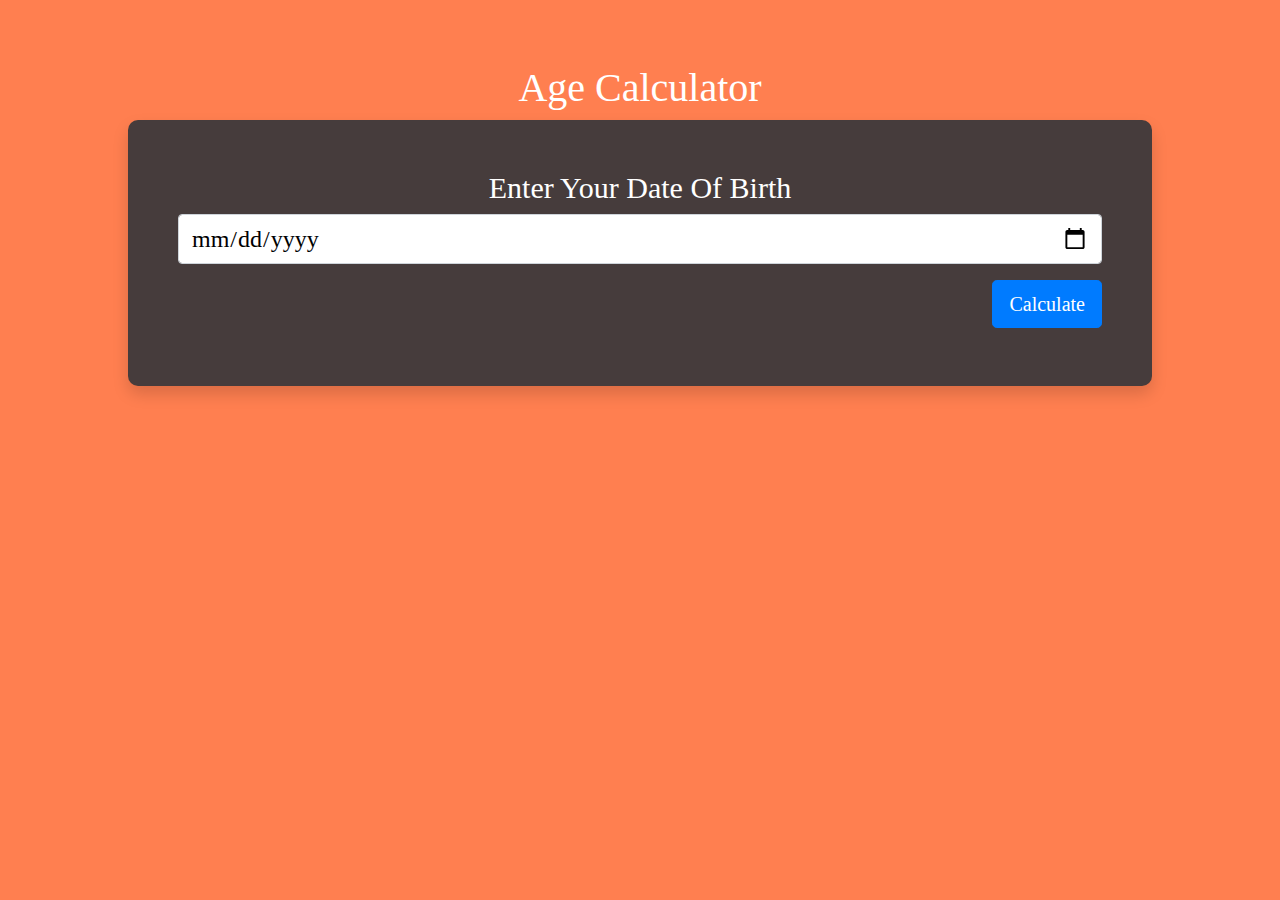
<file: Age Calculator/index.html>
<!doctype html>
<html lang="en">
  <head>
    <title>Title</title>
    <!-- Required meta tags -->
    <meta charset="utf-8">
    <meta name="viewport" content="width=device-width, initial-scale=1, shrink-to-fit=no">

    <!-- Bootstrap CSS -->
    <link rel="stylesheet" href="https://stackpath.bootstrapcdn.com/bootstrap/4.3.1/css/bootstrap.min.css" integrity="sha384-ggOyR0iXCbMQv3Xipma34MD+dH/1fQ784/j6cY/iJTQUOhcWr7x9JvoRxT2MZw1T" crossorigin="anonymous">
    <link rel="stylesheet" href="style.css">
</head>
  <body>
      

    <h1 class="text-center">Age Calculator</h1>
    <section class="shadow">
        <h3 class="text-center title">Enter Your Date Of Birth</h3>
        <div class="form-group">
           <div class="form-group">
             <input type="date" class="form-control" name="" id="calender" aria-describedby="helpId" placeholder="" style="color:black">
           </div>
            <button class="btn btn-primary btn-lg float-right calculate">Calculate</button>
        </div><br><br>
        <h1 class="text-center calcule-heading"></h1>
    </section>
    <!-- Optional JavaScript -->
    <!-- jQuery first, then Popper.js, then Bootstrap JS -->
    <script src="https://code.jquery.com/jquery-3.3.1.slim.min.js" integrity="sha384-q8i/X+965DzO0rT7abK41JStQIAqVgRVzpbzo5smXKp4YfRvH+8abtTE1Pi6jizo" crossorigin="anonymous"></script>
    <script src="https://cdnjs.cloudflare.com/ajax/libs/popper.js/1.14.7/umd/popper.min.js" integrity="sha384-UO2eT0CpHqdSJQ6hJty5KVphtPhzWj9WO1clHTMGa3JDZwrnQq4sF86dIHNDz0W1" crossorigin="anonymous"></script>
    <script src="https://stackpath.bootstrapcdn.com/bootstrap/4.3.1/js/bootstrap.min.js" integrity="sha384-JjSmVgyd0p3pXB1rRibZUAYoIIy6OrQ6VrjIEaFf/nJGzIxFDsf4x0xIM+B07jRM" crossorigin="anonymous"></script>
    <script src="index.js"></script>
</body>
</html>
</file>
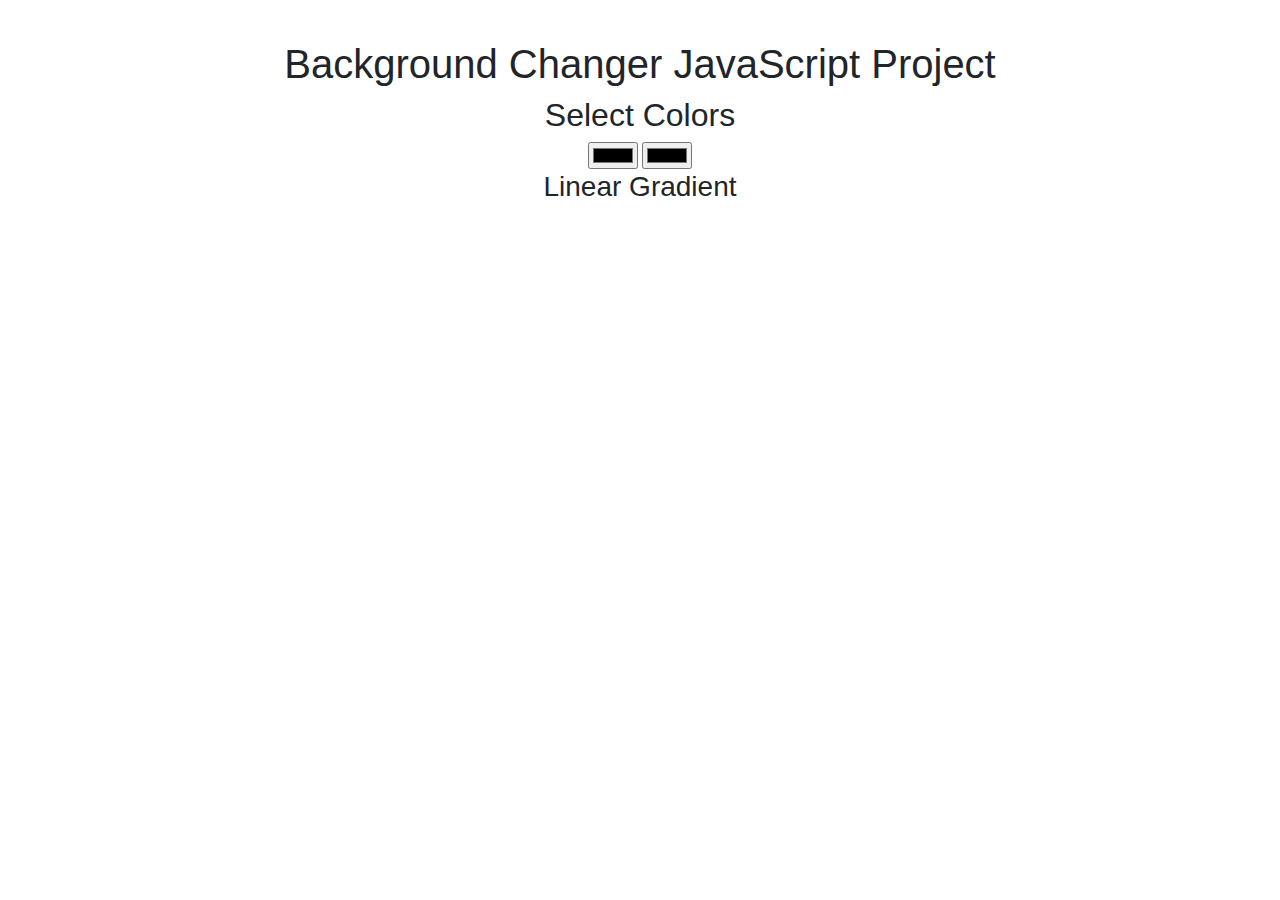
<file: Background-Changer/index.html>
<!doctype html>
<html lang="en">
  <head>
    <title>Title</title>
    <!-- Required meta tags -->
    <meta charset="utf-8">
    <meta name="viewport" content="width=device-width, initial-scale=1, shrink-to-fit=no">

    <!-- Bootstrap CSS -->
    <link rel="stylesheet" href="https://stackpath.bootstrapcdn.com/bootstrap/4.3.1/css/bootstrap.min.css" integrity="sha384-ggOyR0iXCbMQv3Xipma34MD+dH/1fQ784/j6cY/iJTQUOhcWr7x9JvoRxT2MZw1T" crossorigin="anonymous">
    <link rel="stylesheet" href="style.css">
  </head>
  <body>
      
    <h1 class="heading">Background Changer JavaScript Project</h1>


    <h2>Select Colors</h2>
    <input type="color" name="" id="color_select">
    <input type="color" name="" id="second_color">
    <h3>Linear Gradient</h3>


   
    <!-- Optional JavaScript -->
    <!-- jQuery first, then Popper.js, then Bootstrap JS -->
    <script src="https://code.jquery.com/jquery-3.3.1.slim.min.js" integrity="sha384-q8i/X+965DzO0rT7abK41JStQIAqVgRVzpbzo5smXKp4YfRvH+8abtTE1Pi6jizo" crossorigin="anonymous"></script>
    <script src="https://cdnjs.cloudflare.com/ajax/libs/popper.js/1.14.7/umd/popper.min.js" integrity="sha384-UO2eT0CpHqdSJQ6hJty5KVphtPhzWj9WO1clHTMGa3JDZwrnQq4sF86dIHNDz0W1" crossorigin="anonymous"></script>
    <script src="https://stackpath.bootstrapcdn.com/bootstrap/4.3.1/js/bootstrap.min.js" integrity="sha384-JjSmVgyd0p3pXB1rRibZUAYoIIy6OrQ6VrjIEaFf/nJGzIxFDsf4x0xIM+B07jRM" crossorigin="anonymous"></script>
    <script>


     
      let h1=document.querySelector("h1");
      let color=document.querySelector("#color_select");
      let secondcolor=document.querySelector("#second_color");
      let h3=document.querySelector("h3");



      function setColor()
      {
        //console.log("linear-gradient(to right,"+color.value+","+secondcolor.value+")");
        document.querySelector("body").style.background="linear-gradient(to right,"+color.value+","+secondcolor.value+")";
        h3.innerHTML="linear-gradient(to right,"+color.value+","+secondcolor.value+")";
      }



      function redcolor()
      {
        h1.style.color="red";
      }
      function greencolor()
      {
        h1.style.color="green";
      }function bluecolor()
      {
        h1.style.color="blue";
      }

      
      color.addEventListener("input", setColor);
      secondcolor.addEventListener("input", setColor);

    </script>
</body>
</html>
</file>
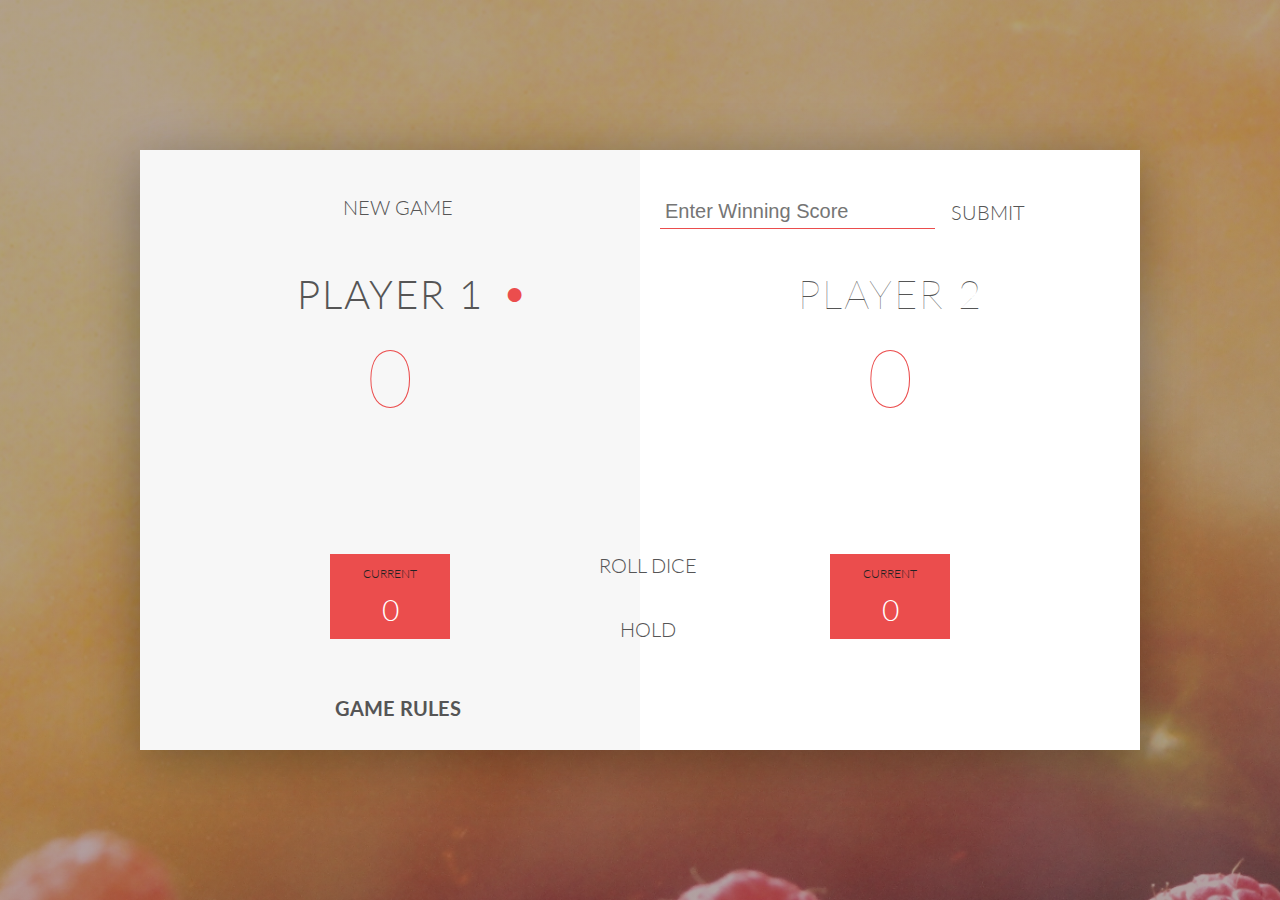
<file: DOM-Pig Game/index.html>
<!DOCTYPE html>
<html lang="en">
    <head>
        <meta charset="UTF-8">
        <link href="https://fonts.googleapis.com/css?family=Lato:100,300,600" rel="stylesheet" type="text/css">
        <link href="http://code.ionicframework.com/ionicons/2.0.1/css/ionicons.min.css" rel="stylesheet" type="text/css">
        <link type="text/css" rel="stylesheet" href="style.css">
        
        <title>Pig Game</title>
    </head>

    <body>
        <div class="wrapper clearfix">
            <div class="score-input-div">
            <input type="text" placeholder="Enter Winning Score" class="score-input">
            <button class="btn-submit"><i class="ion-ios-arrow-right"></i>Submit</button>
        </div>
            <div class="player-0-panel active">
                <div class="player-name" id="name-0">Player 1</div>
                <div class="player-score" id="score-0">43</div>
                <div class="player-current-box">
                    <div class="player-current-label">Current</div>
                    <div class="player-current-score" id="current-0">11</div>
                </div>
            </div>
            
            <div class="player-1-panel">
                <div class="player-name" id="name-1">Player 2</div>
                <div class="player-score" id="score-1">72</div>
                <div class="player-current-box">
                    <div class="player-current-label">Current</div>
                    <div class="player-current-score" id="current-1">0</div>
                </div>
            </div>
            
            <button class="btn-new"><i class="ion-ios-plus-outline"></i>New game</button>
            <button class="btn-roll"><i class="ion-ios-loop"></i>Roll dice</button>
            <button class="btn-hold"><i class="ion-ios-download-outline"></i>Hold</button>
            
            
            <img src="dice-5.png" alt="Dice" class="dice">
        <button class="btn-rule"><i class="ion-ios-information-outline"></i>Game Rules</button>

        </div>
        

        <div class="container">
            <button class="btn-close">X</button>
            <h1>Game Rules!</h1>
            <p>- The game has 2 players, playing in rounds</p>
            <p>- In each turn, a player rolls a dice as many times as he whishes. Each result get added to his ROUND score</p>
            <p>- BUT, if the player rolls a <strong>1</strong> or get <strong>two 6s</strong> in a row, all his ROUND score gets lost. After that, it's the next player's turn</p>
            <p>- The player can choose to 'Hold', which means that his ROUND score gets added to his GLBAL score. After that, it's the next player's turn</p>
            <p>- The first player to reach <strong>Winning Score points</strong> on GLOBAL score wins the game</p>
        </div>
        



        <script src="app.js"></script>
    </body>
</html>
</file>
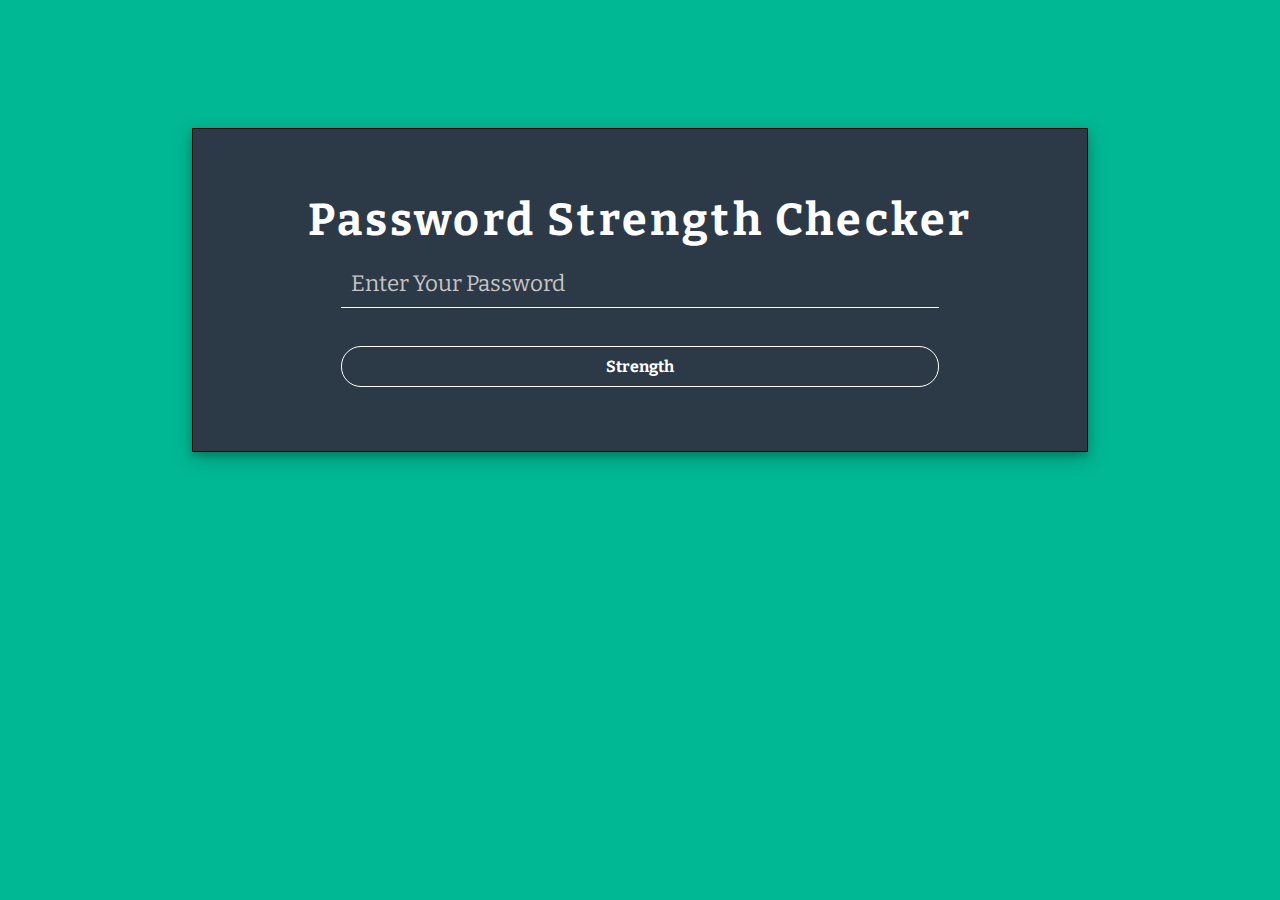
<file: Password Strength Checker/index.html>
<!DOCTYPE html>
<html lang="en">
<head>
    <meta charset="UTF-8">
    <meta name="viewport" content="width=device-width, initial-scale=1.0">
    <link href="https://fonts.googleapis.com/css2?family=Bitter:wght@400;700&display=swap" rel="stylesheet">
    <title>Document</title>
    <link rel="stylesheet" href="style.css">
</head>
<body>
    

    <div id="section">
        <h1>Password Strength Checker</h1>
        <div id="input-field">
            <input type="text" placeholder="Enter Your Password" id="input-text">
        </div>
        <div class="progress">
            <label id="label">Strength</label>
            <div  class="width" ></div>
        </div>
    </div>

    <script src="script.js"></script>

</body>
</html>
</file>
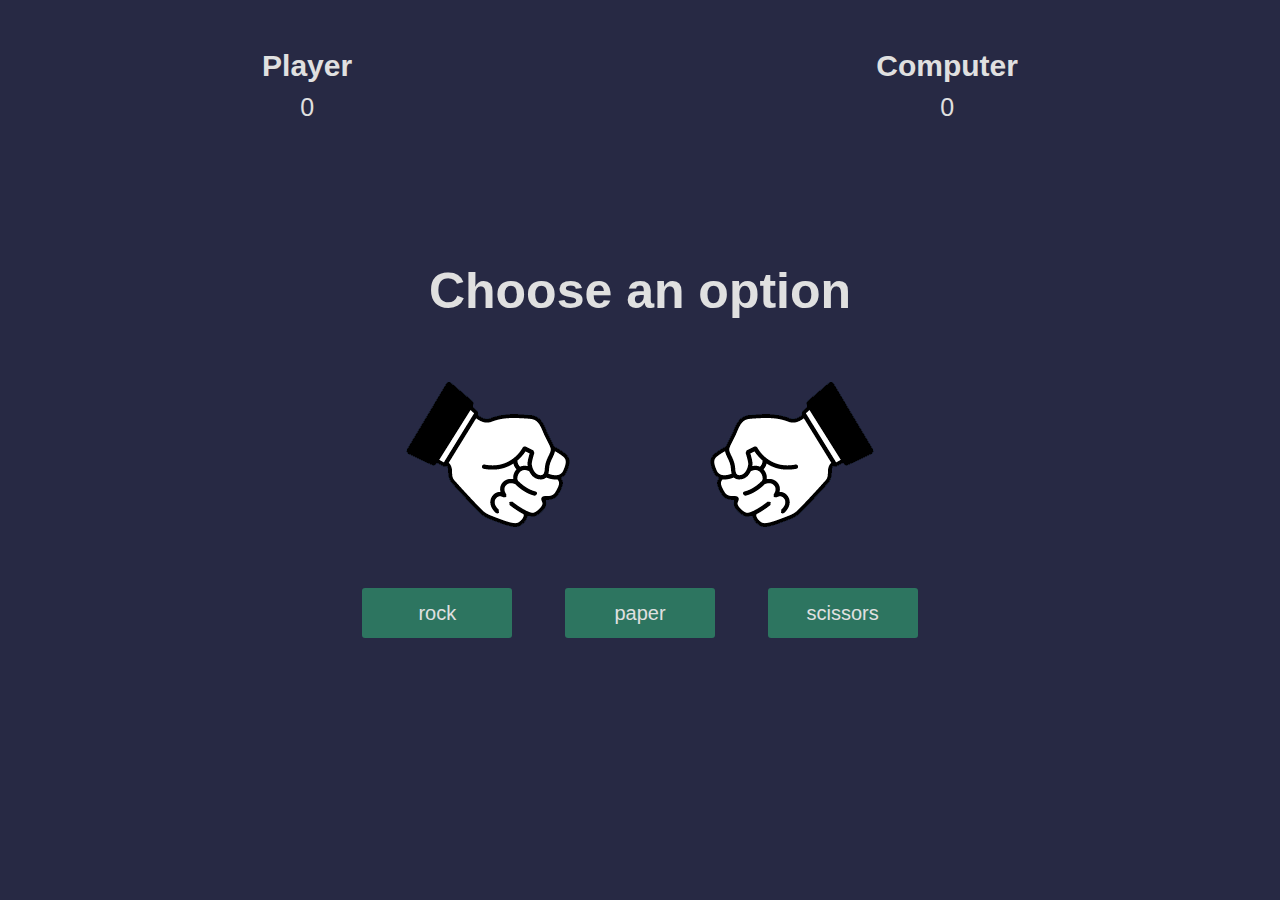
<file: rock-paper-scissor/index.html>
<!DOCTYPE html>
<html lang="en">
  <head>
    <meta charset="UTF-8" />
    <meta name="viewport" content="width=device-width, initial-scale=1.0" />
    <meta http-equiv="X-UA-Compatible" content="ie=edge" />
    <link rel="stylesheet" href="./style.css" />
    <title>Rock paper and scissors</title>
  </head>
  <body>
    <section class="game">
      <div class="score">
        <div class="player-score">
          <h2>Player</h2>
          <p>0</p>
        </div>
        <div class="computer-score">
          <h2>Computer</h2>
          <p>0</p>
        </div>
      </div>

      <!-- <div class="intro">
        <h1>Rock Paper and Scissors</h1>
        <button>Let's Play</button>
      </div> -->

      <div class="match ">
        <h2 class="winner">Choose an option</h2>
        <div class="hands">
          <img class="player-hand" src="./assets/rock.png" alt="" />
          <img class="computer-hand" src="./assets/rock.png" alt="" />
        </div>
        <div class="options">
          <button class="rock">rock</button>
          <button class="paper">paper</button>
          <button class="scissors">scissors</button>
        </div>
      </div>
    </section>

    <script src="app.js"></script>
  </body>
</html>
</file>
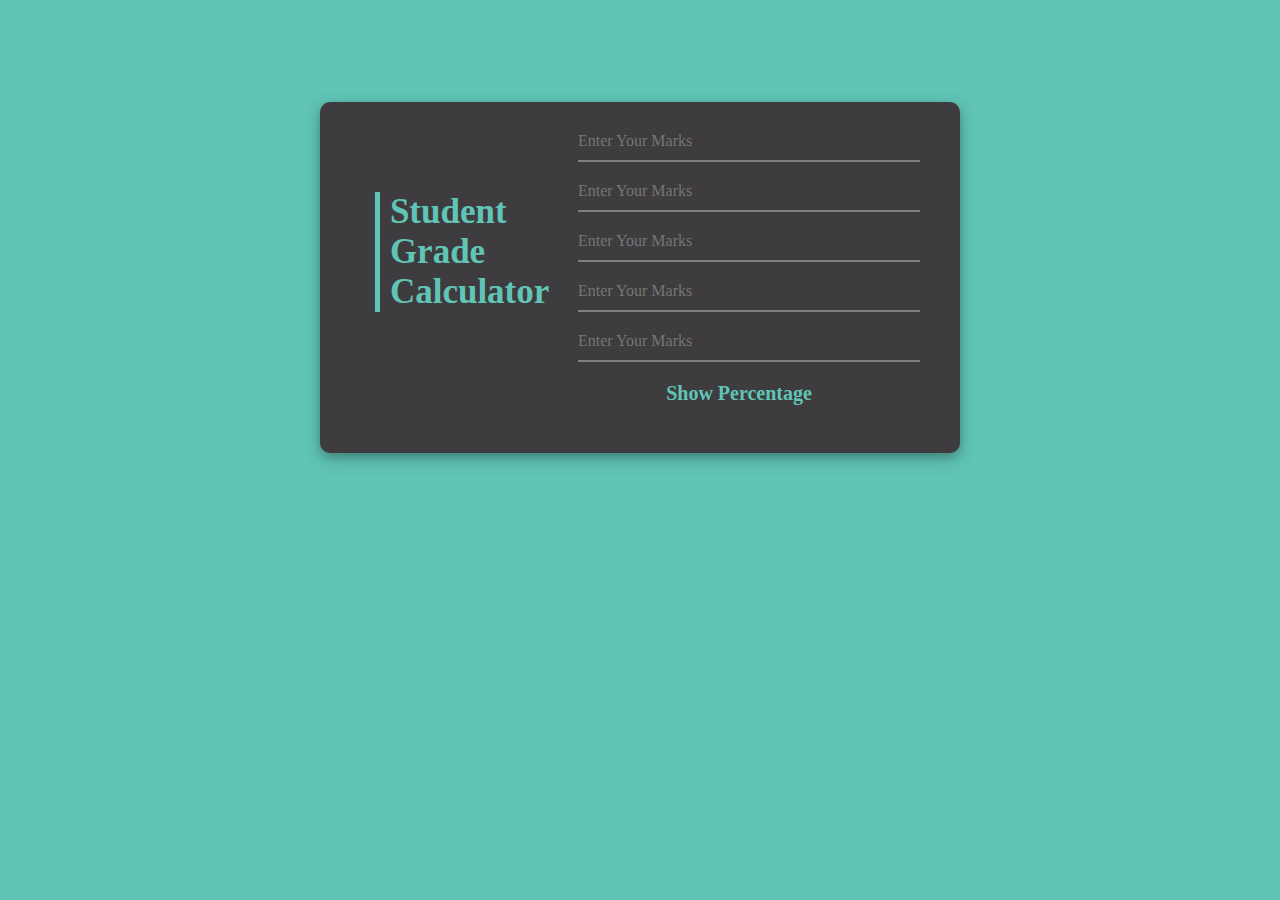
<file: Student Grade Calculator/index.html>
<!DOCTYPE html>
<html lang="en">
<head>
    <meta charset="UTF-8">
    <meta name="viewport" content="width=device-width, initial-scale=1.0">
    <title>Student Grade Calculator</title>
    <link rel="stylesheet" href="style.css">
    <link href="https://fonts.googleapis.com/css2?family=Abril+Fatface&display=swap" rel="stylesheet">
</head>
<body>


    <section>
        <div class="container">
        <div class="left">
            <h1>Student<br>Grade <br>Calculator</h1>
        </div>
        <div class="right">
            <input type="text" class="input-fields" placeholder="Enter Your Marks">
            <input type="text" class="input-fields" placeholder="Enter Your Marks">
            <input type="text" class="input-fields" placeholder="Enter Your Marks">
            <input type="text" class="input-fields" placeholder="Enter Your Marks">
            <input type="text" class="input-fields" placeholder="Enter Your Marks">
            <div class="btn-center">
            <input type="submit" value="Show Percentage" class="btn" onclick="check()">
        </div>
        </div>
    </div>
    <br>
    <h2 id="text-center" class="result-heading"></h2>

    </section>
    <script src="script.js"></script>

</body>
</html>
</file>
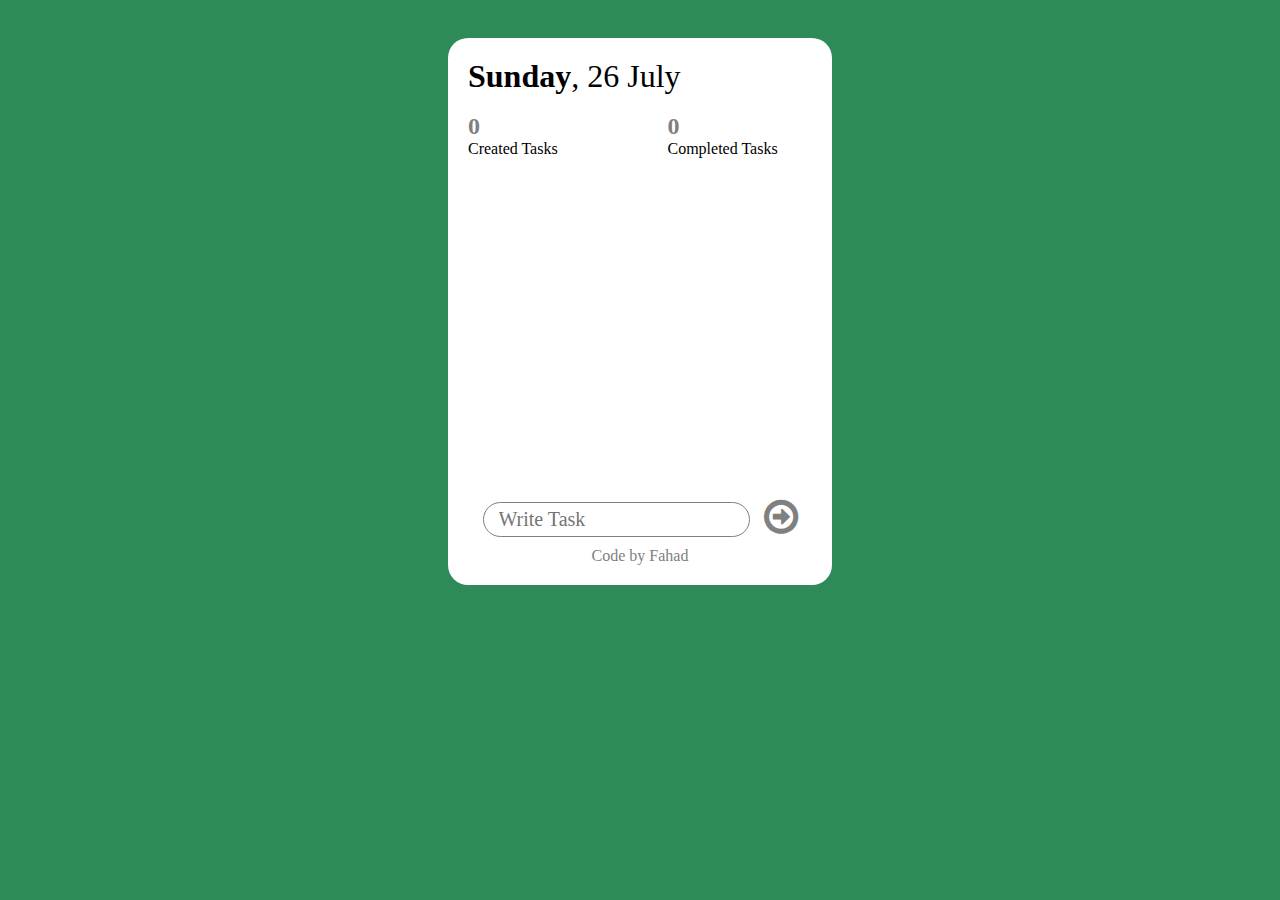
<file: Todo App/index.html>
<!DOCTYPE html>
<html lang="en">
<head>
    <meta charset="UTF-8">
    <meta name="viewport" content="width=device-width, initial-scale=1.0">
    <title>Document</title>
    <link href="https://stackpath.bootstrapcdn.com/font-awesome/4.7.0/css/font-awesome.min.css" rel="stylesheet" integrity="sha384-wvfXpqpZZVQGK6TAh5PVlGOfQNHSoD2xbE+QkPxCAFlNEevoEH3Sl0sibVcOQVnN" crossorigin="anonymous">
    <link rel="stylesheet" href="style.css">
</head>
<body>
    <section id="todo-section"> 
        <h1><lable id="day">Friday</lable>, <span id="date">3 April</span></h1>
        <div id="numberOfTasks">
        <div class="left">
            <h3 id="create-task-count">0</h3><span class="completed-tasks">Created Tasks</span>
        </div>
        <div class="right">
            <h3 id="completed-task-count">0</h3><span class="completed-tasks">Completed Tasks</span>
        </div>
    </div>

    <ul>
      
    </ul>

    <div class="form">
        <input type="text" name="" id="input" placeholder="Write Task">
        <i class="fa fa-arrow-circle-o-right icons sent-icon" aria-hidden="true" id="btn"></i>
    </div>
    <p style="text-align: center;margin-top: 10px;color:gray">Code by Fahad</p>
    </section>












        <!-- <h1>Simple Shopping todo List</h1>
        <input type="text" name="" id="input">
        <input type="button" value="Enter" id="btn">
        <ul>
           

        </ul>

 -->


 <script src="Script.js"></script> 

    
</body>
</html>
</file>
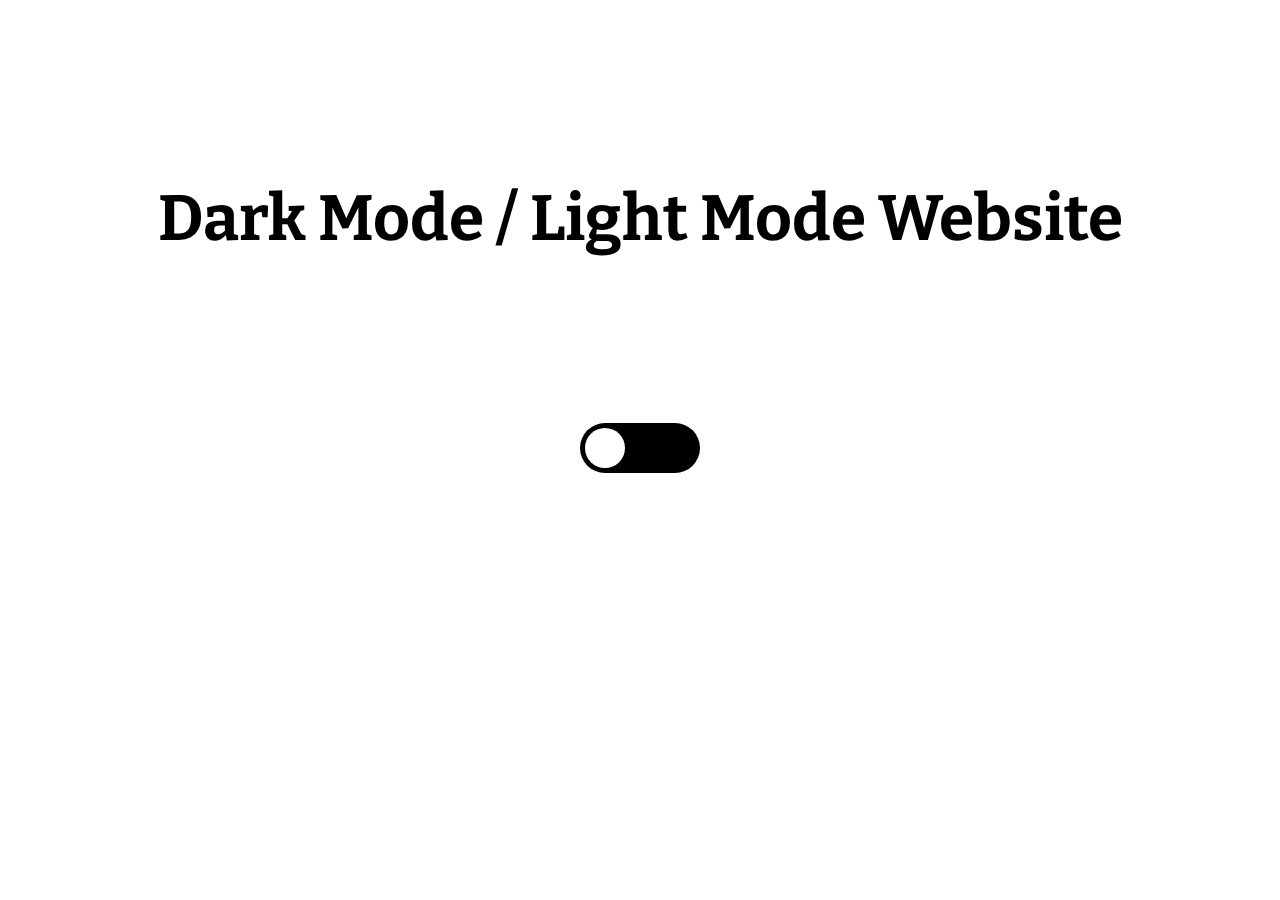
<file: DarkMode and Light Mode toggle/toggle.html>
<!DOCTYPE html>
<html lang="en">
<head>
    <meta charset="UTF-8">
    <meta name="viewport" content="width=device-width, initial-scale=1.0">
    <title>Document</title>
    <link rel="stylesheet" href="togglestyle.css">
    <link href="https://fonts.googleapis.com/css2?family=Bitter:wght@400;700&display=swap" rel="stylesheet">
</head>
<body>
    

    <h1 id="heading">Dark Mode / Light mode Website</h1>

    <div id="center">
        <input type="checkbox" name="" id="check">
    </div>


    <script>
        let checkbox=document.querySelector("#check");
        let body=document.querySelector("body");
        let heading=document.querySelector("#heading");
        checkbox.addEventListener("click", ()=>{
           let darkModeCheck= body.classList.toggle("dark-mode");
           
           darkModeCheck===true?heading.innerHTML="Dark Mode":heading.innerHTML="Light Mode";

        
        })
    </script>

</body>
</html>
</file>
<file: Age Calculator/style.css>
*
{
    font-family: "roboto";
    margin: 0;
    padding:0;
    box-sizing: border-box;
    color:white;
}


body
{
    background-color: coral;
    padding-top: 5%;
}

section
{
    width: 80%;
    margin: auto;
    border-radius: 10px;
    background-color: rgb(70, 60, 60);
    padding:50px;
}

.title
{
    font-size: 30px;
}

.form-control
{
    font-size: 1.5rem;
}
</file>
<file: Background-Changer/style.css>
/* *
{
    font-family: "roboto";
    margin: 0;
    padding:0;
    box-sizing: border-box;
    color:white;
}


body
{
    background-color: coral;
    padding-top: 5%;
}

section
{
    width: 80%;
    margin: auto;
    border-radius: 10px;
    background-color: rgb(70, 60, 60);
    padding:50px;
}

.title
{
    font-size: 30px;
}

.form-control
{
    font-size: 1.5rem;
} */


.done
{
    text-decoration: line-through;;
}

.heading
{
    text-align: center;
}
body
{
    text-align: center;
    padding-top: 40px;
}
</file>
<file: DOM-Pig Game/style.css>
/**********************************************
*** GENERAL
**********************************************/

* {
    margin: 0;
    padding: 0;
    box-sizing: border-box;
    
}

.clearfix::after {
    content: "";
    display: table;
    clear: both;
}

body {
    background-image: linear-gradient(rgba(62, 20, 20, 0.4), rgba(62, 20, 20, 0.4)), url(back.jpg);
    background-size: cover;
    background-position: center;
    font-family: Lato;
    font-weight: 300;
    position: relative;
    height: 100vh;
    color: #555;
}

.wrapper {
    width: 1000px;
    position: absolute;
    top: 50%;
    left: 50%;
    transform: translate(-50%, -50%);
    background-color: #fff;
    box-shadow: 0px 10px 50px rgba(0, 0, 0, 0.3);
    overflow: hidden;
}

.player-0-panel,
.player-1-panel {
    width: 50%;
    float: left;
    height: 600px;
    padding: 100px;
}



/**********************************************
*** PLAYERS
**********************************************/

.player-name {
    font-size: 40px;
    text-align: center;
    text-transform: uppercase;
    letter-spacing: 2px;
    font-weight: 100;
    margin-top: 20px;
    margin-bottom: 10px;
    position: relative;
}

.player-score {
    text-align: center;
    font-size: 80px;
    font-weight: 100;
    color: #EB4D4D;
    margin-bottom: 130px;
}

.active { background-color: #f7f7f7; }
.active .player-name { font-weight: 300; }

.active .player-name::after {
    content: "\2022";
    font-size: 47px;
    position: absolute;
    color: #EB4D4D;
    top: -7px;
    right: 10px;
    
}

.player-current-box {
    background-color: #EB4D4D;
    color: #fff;
    width: 40%;
    margin: 0 auto;
    padding: 12px;
    text-align: center;
}

.player-current-label {
    text-transform: uppercase;
    margin-bottom: 10px;
    font-size: 12px;
    color: #222;
}

.player-current-score {
    font-size: 30px;
}

button {
    position: absolute;
    width: 200px;
    left: 50%;
    transform: translateX(-50%);
    color: #555;
    background: none;
    border: none;
    font-family: Lato;
    font-size: 20px;
    text-transform: uppercase;
    cursor: pointer;
    font-weight: 300;
    transition: background-color 0.3s, color 0.3s;
}

button:hover { font-weight: 600; }
button:hover i { margin-right: 20px; }

button:focus {
    outline: none;
}

i {
    color: #EB4D4D;
    display: inline-block;
    margin-right: 15px;
    font-size: 32px;
    line-height: 1;
    vertical-align: text-top;
    margin-top: -4px;
    transition: margin 0.3s;
}

.btn-new { top: 45px; 
left: 25% !important;}
.btn-roll { top: 403px;}
.btn-hold { top: 467px;}
.btn-rule
{
    bottom: 30px;
    left: 250px;
    font-weight: bold;
    transition: 0.3s;
}


.btn-rule:hover
{
    letter-spacing: 2px;
    transition: 0.5s;
}

.dice {
    position: absolute;
    left: 50%;
    top: 178px;
    transform: translateX(-50%);
    height: 100px;
    box-shadow: 0px 10px 60px rgba(0, 0, 0, 0.10);
}

.winner { background-color: #f7f7f7; }
.winner .player-name { font-weight: 300; color: #EB4D4D; }



.score-input-div
{
    width: 50%;
    position: absolute;
    left: 50%;
    top:45px;
    padding-left: 20px;
}

.score-input-div button
{
    left: 68% !important;
    top:5px;
}

.score-input
{
    font-size: 20px;
    padding: 5px;
    border: none;
    border-bottom: 1px solid #EB4D4D;
    outline: none;
}

/* Game rule Container */

.container
{
    background-color: white;
    padding: 30px;    
    min-width: 360px;
    max-width: 400px;
    position: absolute;
    top: 50%;
    left: 50%;
    transform: translate(-50%, -50%);
    display: none;
    box-shadow: 0px 10px 60px rgba(0, 0, 0, 0.10);
}

.container h1
{
    text-align: center;
    font-size: 2.3rem;
    margin-bottom: 10px;
}

.container button
{
    left: 95% !important;
    top:5px !important;
}

.container p 
{
    margin-bottom: 20px;
}
</file>
<file: Password Strength Checker/style.css>
*
{
    margin: 0;
    padding: 0;
    box-sizing: border-box;
    font-family: 'Bitter', serif;
}


body
{
    color:white;
    background-color: #00b894;
}


#section
{
    margin:0 auto;
    width: 70%;
    text-align: center;
    margin-top: 10vw;
    padding: 20px;
    border: 1px solid black;
    box-shadow: 0 4px 8px 0 rgba(0, 0, 0, 0.2), 0 6px 20px 0 rgba(0, 0, 0, 0.19);
    padding-top: 5vw;
    padding-bottom: 5vw;
    background-color: #2C3A47;
}

h1
{
    font-size: 3.5vw;
    letter-spacing: .2rem;
}

#input-field
{
    margin-top: 1vw;
}


#input-text
{
    padding: 10px;
    width: 70%;
    font-size: 1.4rem;
    outline: none;
    background-color: transparent;
    border: 0;
    border-bottom: 1px solid white;
    color:white;
}

.progress
{
    width: 70%;
    border: 1px solid white;
    margin:0 auto;
    margin-top: 3vw;
    border-radius: 20px;
}

.width
{
    width: 10%;
    padding: 10px;
    border-radius: 20px;
    text-align: center;
}

.weak
{
    background-color:red;
    width: 30%;
    padding: 10px;
    border-radius: 20px;
    transition: width 2s;
    font-weight: bolder;
}


.good
{
    background-color:green;
    width: 60%;
    padding: 10px;
    border-radius: 20px;
    transition: width 2s;
    font-weight: bolder;
}


.strong
{
    background-color: #0984e3;
    width:100%;
    padding: 10px;
    border-radius: 20px;
    transition: width 2s;
    font-weight: bolder;
}

#label
{
    position: relative;
    top:10px;
    font-weight: bolder;
}

#done
{
    display: none;
}

::placeholder
{
    color:rgb(199, 196, 196);
}
</file>
<file: rock-paper-scissor/style.css>
* {
  margin: 0;
  padding: 0;
  box-sizing: border-box;
}

section {
  height: 100vh;
  background-color: rgb(39, 41, 68);
  font-family: sans-serif;
}

.score {
  color: rgb(224, 224, 224);
  height: 20vh;
  display: flex;
  justify-content: space-around;
  align-items: center;
}
.score h2 {
  font-size: 30px;
}
.score p {
  text-align: center;
  padding: 10px;
  font-size: 25px;
}

.intro {
  color: rgb(224, 224, 224);
  height: 50vh;
  display: flex;
  flex-direction: column;
  align-items: center;
  justify-content: space-around;
  transition: opacity 0.5s ease;
}

.intro h1 {
  font-size: 50px;
}
.intro button,
.match button {
  width: 150px;
  height: 50px;
  background: none;
  border: none;
  color: rgb(224, 224, 224);
  font-size: 20px;
  background: rgb(45, 117, 96);
  border-radius: 3px;
  cursor: pointer;
}

.match {
  position: absolute;
  top: 50%;
  left: 50%;
  transform: translate(-50%, -50%);
  transition: opacity 0.5s ease 0.5s;
}
.winner {
  color: rgb(224, 224, 224);
  text-align: center;
  font-size: 50px;
}

.hands,
.options {
  display: flex;
  justify-content: space-around;
  align-items: center;
}

.player-hand {
  transform: rotateY(180deg);
}

div.fadeOut {
  opacity: 0;
  pointer-events: none;
}

div.fadeIn {
  opacity: 1;
  pointer-events: all;
}


@keyframes shakePlayer {
  0% {
    transform: rotateY(180deg) translateY(0px);
  }
  15% {
    transform: rotateY(180deg) translateY(-50px);
  }
  25% {
    transform: rotateY(180deg) translateY(0px);
  }
  35% {
    transform: rotateY(180deg) translateY(-50px);
  }
  50% {
    transform: rotateY(180deg) translateY(0px);
  }
  65% {
    transform: rotateY(180deg) translateY(-50px);
  }
  75% {
    transform: rotateY(180deg) translateY(0px);
  }
  85% {
    transform: rotateY(180deg) translateY(-50px);
  }
  100% {
    transform: rotateY(180deg) translateY(0px);
  }
}

@keyframes shakeComputer {
  0% {
    transform: translateY(0px);
  }
  15% {
    transform: translateY(-50px);
  }
  25% {
    transform: translateY(0px);
  }
  35% {
    transform: translateY(-50px);
  }
  50% {
    transform: translateY(0px);
  }
  65% {
    transform: translateY(-50px);
  }
  75% {
    transform: translateY(0px);
  }
  85% {
    transform: translateY(-50px);
  }
  100% {
    transform: translateY(0px);
  }
}
</file>
<file: Student Grade Calculator/style.css>
*
{
    font-family: 'Delius', cursive;
    box-sizing: border-box;
    margin: 0;
    padding: 0;
}

body
{
    background-color: #60C5B6;
}



section
{
    width: 50%;
    border-radius: 10px;
    background-color: #3E3C3E;
    padding: 20px;
    margin-top: 8%;
    margin-left: 25%;
    box-shadow: 0 4px 8px 0 rgba(0, 0, 0, 0.2), 0 6px 20px 0 rgba(0, 0, 0, 0.19);
    padding-right: 50px;
}

.container
{
    display: flex;
    justify-content: space-between;
}

h1
{
    color:#60C5B6;
    border-left: 5px solid #60C5B6;
    padding-left: 10px;
    width: 30%;
    margin-top: 40%;
    margin-left: 20%;
    font-size: 35px;
    
}

.right
{
    width: 60%;
    color:white;
}

.input-fields
{
    background-color: transparent;
    width: 100%;
    padding: 0px 10px 10px 0px;
    font-size: 16px;
    outline: none;
    border: none;
    border-bottom: 2px solid gray;
    color:rgb(206, 204, 204);
    margin: 10px;
}

.btn-center
{
    text-align: center;
}

.btn
{
    background-color: transparent;
    padding: 10px;
    border: none;
    color:#60C5B6;
    font-size: 20px;
    font-weight: bolder;
    cursor: pointer;
    outline: none;
}



#text-center
{
    text-align: center;
}
.result-heading
{
    color:#60C5B6;
    font-size: 1.8rem;
    font-weight: bolder;
}
</file>
<file: Todo App/style.css>
*
{
    box-sizing: border-box;
    margin: 0;
    padding: 0;
    font-family: "roboto";
}

body
{
    background-color: seagreen;
}

#todo-section
{
    background-color: white;
    width: 30%;
    margin: 0 auto;
    margin-top: 3%;
    padding: 20px;
    border-radius: 20px;
}

h1
{
    font-weight:300;
}

#day
{
    font-weight: bold;
}



#numberOfTasks
{
    display: flex;
    justify-content:space-between;
    margin-top: 5%;
}

.right
{
    margin-right: 10%;
}

h3
{
    color:gray;
    font-size: 24px;
}


ul
{
    margin-top: 10%;
    list-style: none;
    height: 300px;
    overflow-y: auto;
}

.icons
{
    font-size: 22px;
    color:gray;
    cursor: pointer;
    margin-left: 10px;
}
.radio
{
    margin-right: 10px;
    width: 20px;
    height: 20px;
    position: relative;
    top:2px
}

li
{
    font-size: 22px;
    text-transform: capitalize;
}

#input
{
    font-size: 20px;
    padding: 5px 5px 5px 15px;
    outline: none;
    border:1px solid gray;
    border-radius: 30px;

}

.form
{
    text-align: center;
}

.sent-icon
{
    border: 2px sold black;
    font-size: 40px;
    position: relative;
    top: 5px;
}

.done
{
    text-decoration: line-through;
    color:gray;
}

@media screen and (max-width:760px)
{
    #todo-section
    {
        width: 90%;
    }
    #input
    {
        width: 80%;
    }
    .right
    {
        margin-right: 8%;
    }
}
</file>
<file: DarkMode and Light Mode toggle/togglestyle.css>
*
{
    margin: 0;
    padding: 0;
    box-sizing: border-box;
    font-family: 'Bitter', serif;
}


body
{
    background-color: white;
    transition: 1s;
}


#center
{
    position: absolute;
    top:50%;
    left:50%;
    transform: translate(-50%,-50%);
}

#check
{
    width: 120px;
    height: 50px;
    -webkit-appearance: none;
    outline: none;
    background-color: black;
    border-radius: 30px;
}

#check::before
{
    content: '';
    width: 40px;
    height: 40px;
    position: absolute;
    top:5px;
    left:5px;
    background-color: white;
    border-radius: 20px;
    transition: 1s;
}

#check:checked
{
    background-color: white;
}

#check:checked::before
{
    background-color: black;
    left:75px;
}

#heading
{
text-align: center;    
margin-top: 20vh;
text-transform: capitalize;
font-size: 5vw;
}


.dark-mode
{
    background-color: black;
    color:white;
    transition: 1s;
}
</file>
